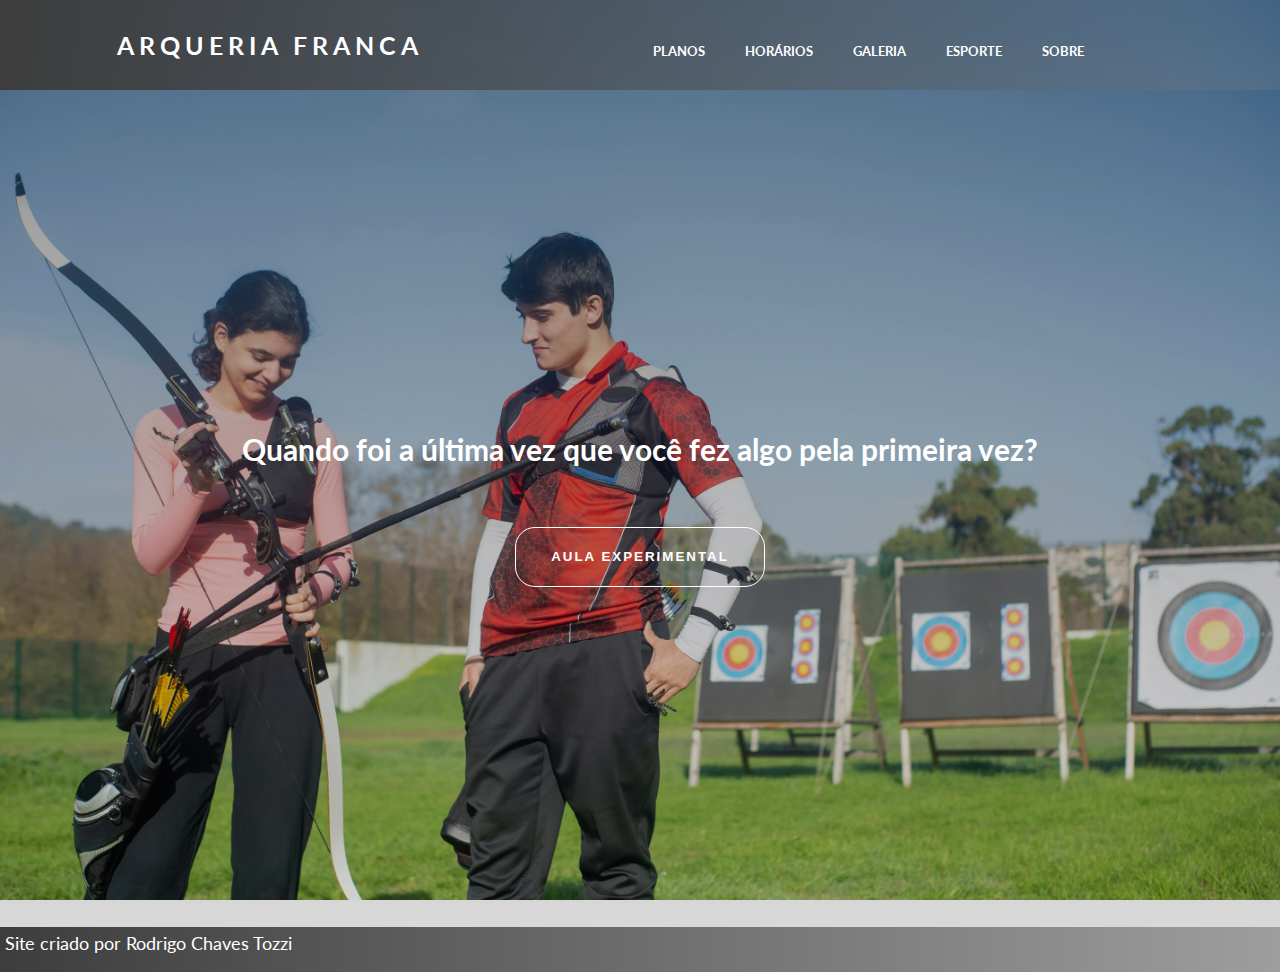
<file: index.html>
<!DOCTYPE html>
<html lang="pt-br">
<head>
    <meta charset="UTF-8">
    <meta name="viewport" content="width=device-width, initial-scale=1.0">
    <title>Arqueria Franca</title>
    <link rel="shortcut icon" href="imagens/logo/Logo Arqueria.jpg" type="image/x-icon">
    <link rel="stylesheet" href="estilos/style.css">
    <link rel="stylesheet" href="estilos/desktop.css">
</head>
<body>
    <header>
        <div class="menu-content">
            <h1 class="header-h1">Arqueria Franca</h1>
            <nav class="header-menu">
                <ul class="list-items">
                    <li><a href="paginas/planos.html">Planos</a></li>
                    <li><a href="paginas/horarios.html">Horários</a></li>
                    <li><a href="paginas/galeria.html">Galeria</a></li>
                    <li><a href="paginas/esporte.html">Esporte</a></li>
                    <li><a href="paginas/sobre.html">Sobre</a></li>
                </ul>
            </nav>
        </div>
    </header>

    <main>
        <div class="main-content">
            <h1 class="h1-main">Quando foi a última vez que você fez algo pela primeira vez?</h1>
            <div class="btn">
                <button class="btn-experimental" onclick="location.href='https://wa.link/oif83j';" target="_blank">Aula Experimental</button>
            </div>
        </div>
    </main>

    <footer>
        <p>Site criado por <a href="https://www.linkedin.com/in/rodrigo-tozzi/" target="_blank">Rodrigo Chaves Tozzi</a></p>
    </footer>
</body>
</html>
</file>
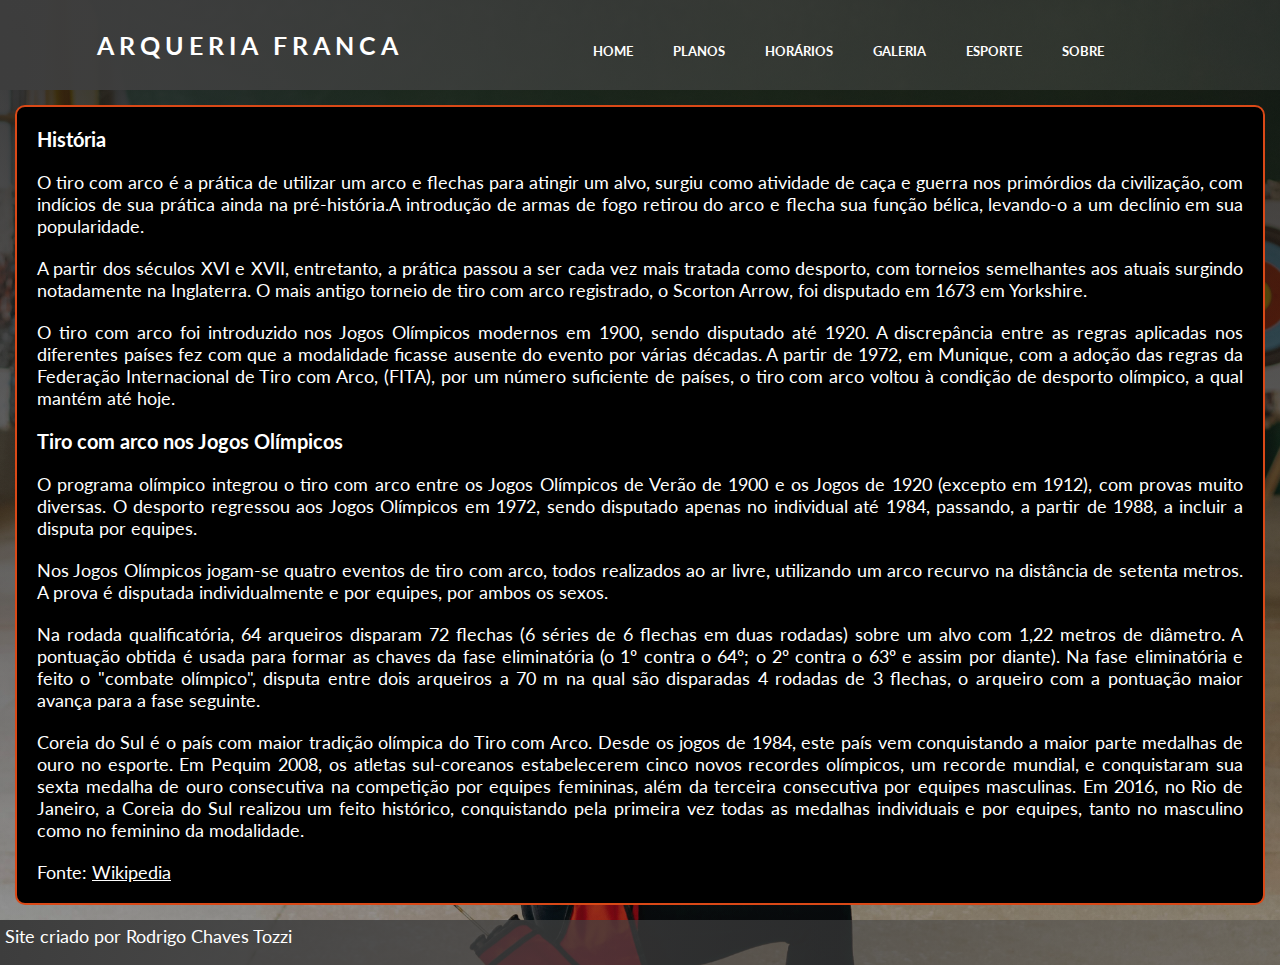
<file: paginas/esporte.html>
<!DOCTYPE html>
<html lang="pt-br">
<head>
    <meta charset="UTF-8">
    <meta name="viewport" content="width=device-width, initial-scale=1.0">
    <title>Esporte</title>
    <link rel="shortcut icon" href="../imagens/logo/Logo Arqueria.jpg" type="image/x-icon">
    <link rel="stylesheet" href="../estilos/esporte-style.css">
    <link rel="stylesheet" href="../estilos/esporte-desktop.css">
</head>
<body>
    <header>
        <div class="menu-content">
            <h1 class="header-h1">Arqueria Franca</h1>
            <nav class="header-menu">
                <ul class="list-items">
                    <li><a href="../index.html">Home</a></li>
                    <li><a href="../paginas/planos.html">Planos</a></li>
                    <li><a href="../paginas/horarios.html">Horários</a></li>
                    <li><a href="../paginas/galeria.html">Galeria</a></li>
                    <li><a href="../paginas/esporte.html">Esporte</a></li>
                    <li><a href="../paginas/sobre.html">Sobre</a></li>
                </ul>
            </nav>
        </div>
    </header>

    <main>
        <div class="main-texto">
            <h1 class="main-h1">História</h1>
            <p>O tiro com arco é a prática de utilizar um arco e flechas para atingir um alvo, surgiu como atividade de caça e guerra nos primórdios da civilização, com indícios de sua prática ainda na pré-história.A introdução de armas de fogo retirou do arco e flecha sua função bélica, levando-o a um declínio em sua popularidade.</p>
            <p>A partir dos séculos XVI e XVII, entretanto, a prática passou a ser cada vez mais tratada como desporto, com torneios semelhantes aos atuais surgindo notadamente na Inglaterra. O mais antigo torneio de tiro com arco registrado, o Scorton Arrow, foi disputado em 1673 em Yorkshire.</p>
            <p>O tiro com arco foi introduzido nos Jogos Olímpicos modernos em 1900, sendo disputado até 1920. A discrepância entre as regras aplicadas nos diferentes países fez com que a modalidade ficasse ausente do evento por várias décadas. A partir de 1972, em Munique, com a adoção das regras da Federação Internacional de Tiro com Arco, (FITA), por um número suficiente de países, o tiro com arco voltou à condição de desporto olímpico, a qual mantém até hoje.</p>
            <h1 class="main-h1">Tiro com arco nos Jogos Olímpicos</h1>
            <p>O programa olímpico integrou o tiro com arco entre os Jogos Olímpicos de Verão de 1900 e os Jogos de 1920 (excepto em 1912), com provas muito diversas. O desporto regressou aos Jogos Olímpicos em 1972, sendo disputado apenas no individual até 1984, passando, a partir de 1988, a incluir a disputa por equipes.</p>
            <p>Nos Jogos Olímpicos jogam-se quatro eventos de tiro com arco, todos realizados ao ar livre, utilizando um arco recurvo na distância de setenta metros. A prova é disputada individualmente e por equipes, por ambos os sexos.</p>
            
            <p>Na rodada qualificatória, 64 arqueiros disparam 72 flechas (6 séries de 6 flechas em duas rodadas) sobre um alvo com 1,22 metros de diâmetro. A pontuação obtida é usada para formar as chaves da fase eliminatória (o 1º contra o 64º; o 2º contra o 63º e assim por diante). Na fase eliminatória e feito o "combate olímpico", disputa entre dois arqueiros a 70 m na qual são disparadas 4 rodadas de 3 flechas, o arqueiro com a pontuação maior avança para a fase seguinte.</p>
            
            <p>Coreia do Sul é o país com maior tradição olímpica do Tiro com Arco. Desde os jogos de 1984, este país vem conquistando a maior parte medalhas de ouro no esporte. Em Pequim 2008, os atletas sul-coreanos estabelecerem cinco novos recordes olímpicos, um recorde mundial, e conquistaram sua sexta medalha de ouro consecutiva na competição por equipes femininas, além da terceira consecutiva por equipes masculinas. Em 2016, no Rio de Janeiro, a Coreia do Sul realizou um feito histórico, conquistando pela primeira vez todas as medalhas individuais e por equipes, tanto no masculino como no feminino da modalidade.</p>
            <p>Fonte: <a href="https://pt.wikipedia.org/wiki/Tiro_com_arco" target="_blank">Wikipedia</a></p>
        </div>
    </main>
    
    <footer>
        <p>Site criado por <a href="https://www.linkedin.com/in/rodrigo-tozzi/" target="_blank">Rodrigo Chaves Tozzi</a></p>
    </footer>
</body>
</html>
</file>
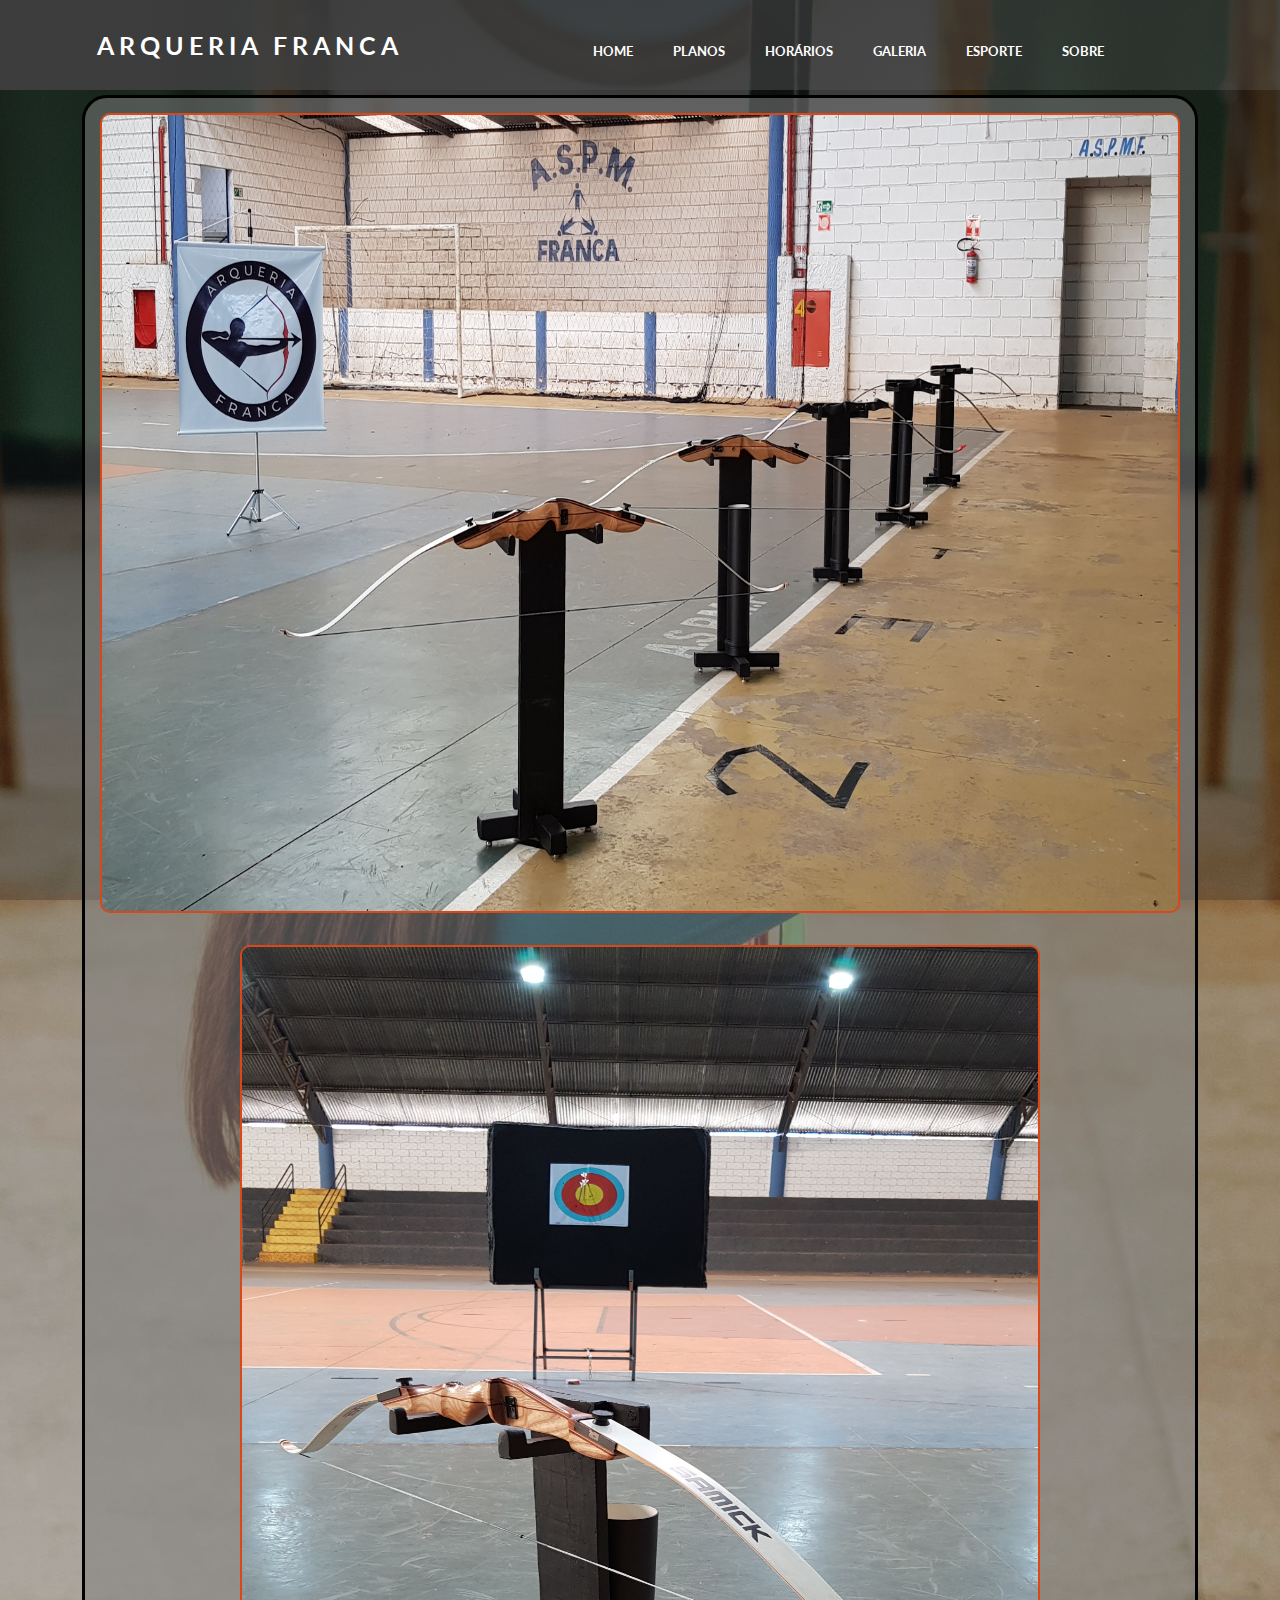
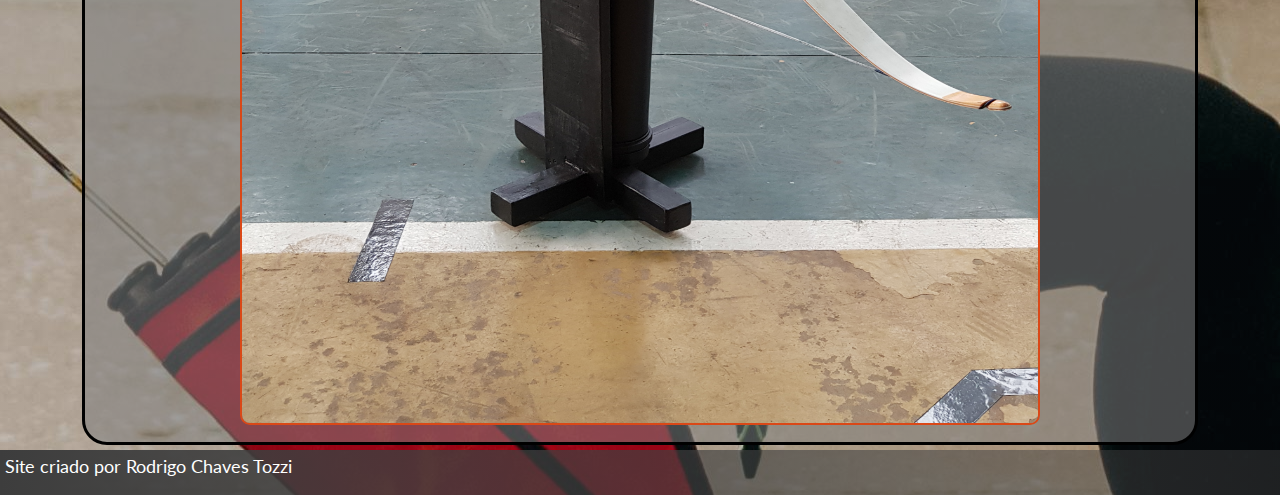
<file: paginas/galeria.html>
<!DOCTYPE html>
<html lang="pt-br">
<head>
    <meta charset="UTF-8">
    <meta name="viewport" content="width=device-width, initial-scale=1.0">
    <title>Galeria</title>
    <link rel="shortcut icon" href="../imagens/logo/Logo Arqueria.jpg" type="image/x-icon">
    <link rel="stylesheet" href="../estilos/galeria-style.css">
    <link rel="stylesheet" href="../estilos/galeria-desktop.css">
</head>
<body>
    <header>
        <div class="menu-content">
            <h1 class="header-h1">Arqueria Franca</h1>
            <nav class="header-menu">
                <ul class="list-items">
                    <li><a href="../index.html">Home</a></li>
                    <li><a href="../paginas/planos.html">Planos</a></li>
                    <li><a href="../paginas/horarios.html">Horários</a></li>
                    <li><a href="../paginas/galeria.html">Galeria</a></li>
                    <li><a href="../paginas/esporte.html">Esporte</a></li>
                    <li><a href="../paginas/sobre.html">Sobre</a></li>
                </ul>
            </nav>
        </div>
    </header>

    <main>
        <div class="main-content">
            <div>
                <img id="img-a" src="../imagens/galeria/20210408_144534.jpg" alt="foto do ambiente do stand de tiro com arco e flecha">
            </div>
            <div>
                <img id="img-b" src="../imagens/galeria/20210408_150642.jpg" alt="foto da linha de tiro">
            </div>
        </div>
    </main>
    
    <footer>
        <p>Site criado por <a href="https://www.linkedin.com/in/rodrigo-tozzi/" target="_blank">Rodrigo Chaves Tozzi</a></p>
    </footer>
</body>
</html>
</file>
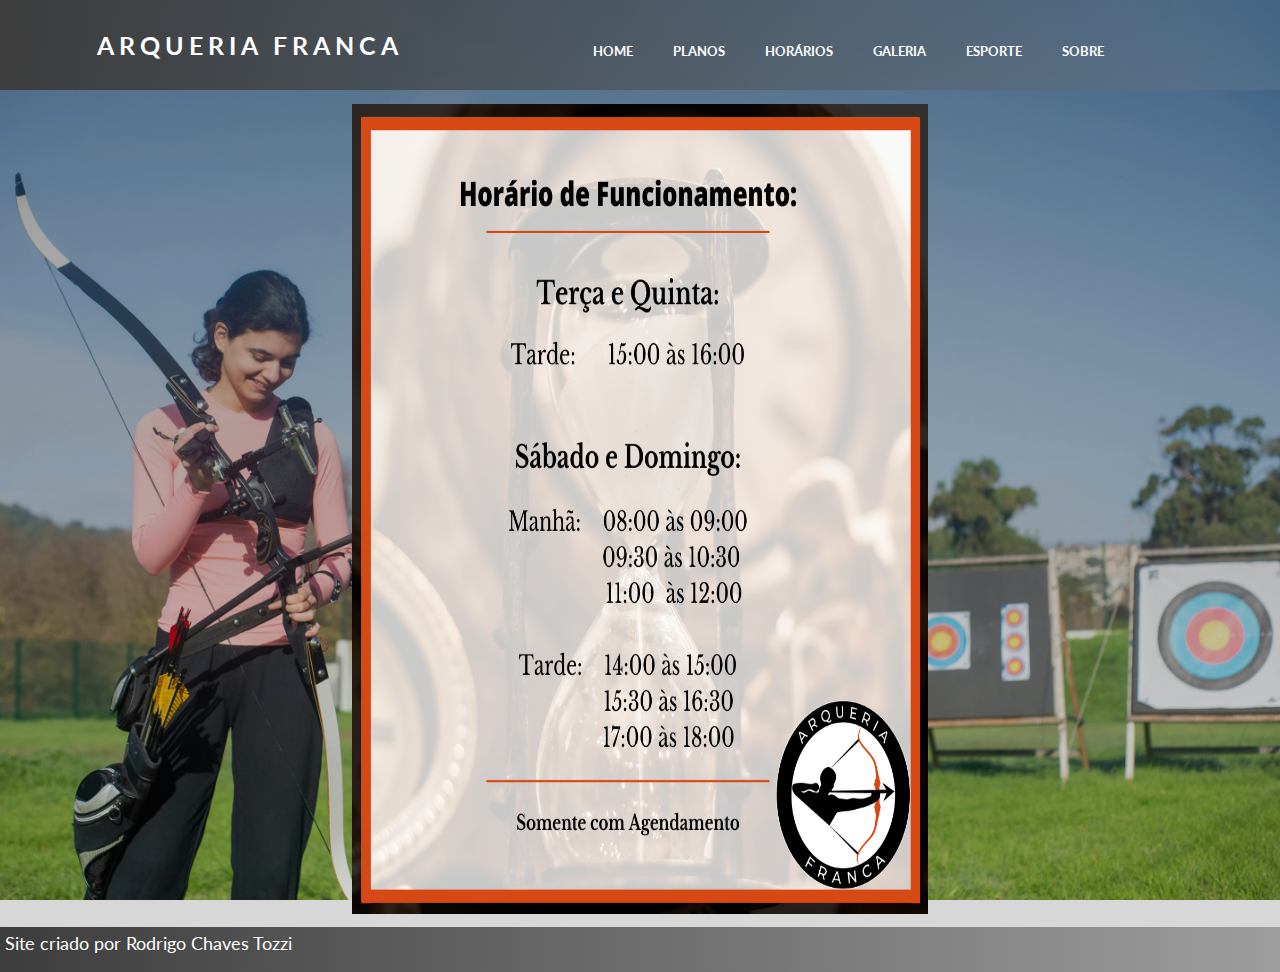
<file: paginas/horarios.html>
<!DOCTYPE html>
<html lang="pt-br">
<head>
    <meta charset="UTF-8">
    <meta name="viewport" content="width=device-width, initial-scale=1.0">
    <title>Horários</title>
    <link rel="shortcut icon" href="../imagens/logo/Logo Arqueria.jpg" type="image/x-icon">
    <link rel="stylesheet" href="../estilos/horarios-style.css">
    <link rel="stylesheet" href="../estilos/horarios-desktop.css">
</head>
<body>
    <header>
        <div class="menu-content">
            <h1 class="header-h1">Arqueria Franca</h1>
            <nav class="header-menu">
                <ul class="list-items">
                    <li><a href="../index.html">Home</a></li>
                    <li><a href="../paginas/planos.html">Planos</a></li>
                    <li><a href="../paginas/horarios.html">Horários</a></li>
                    <li><a href="../paginas/galeria.html">Galeria</a></li>
                    <li><a href="../paginas/esporte.html">Esporte</a></li>
                    <li><a href="../paginas/sobre.html">Sobre</a></li>
                </ul>
            </nav>
        </div>
    </header>

    <main>
        <div class="main-content">
            <img src="../imagens/horario semana-fds feed.png" alt="horários de funcionamento">
        </div>
    </main>
    
    <footer>
        <p>Site criado por <a href="https://www.linkedin.com/in/rodrigo-tozzi/" target="_blank">Rodrigo Chaves Tozzi</a></p>
    </footer>
</body>
</html>
</file>
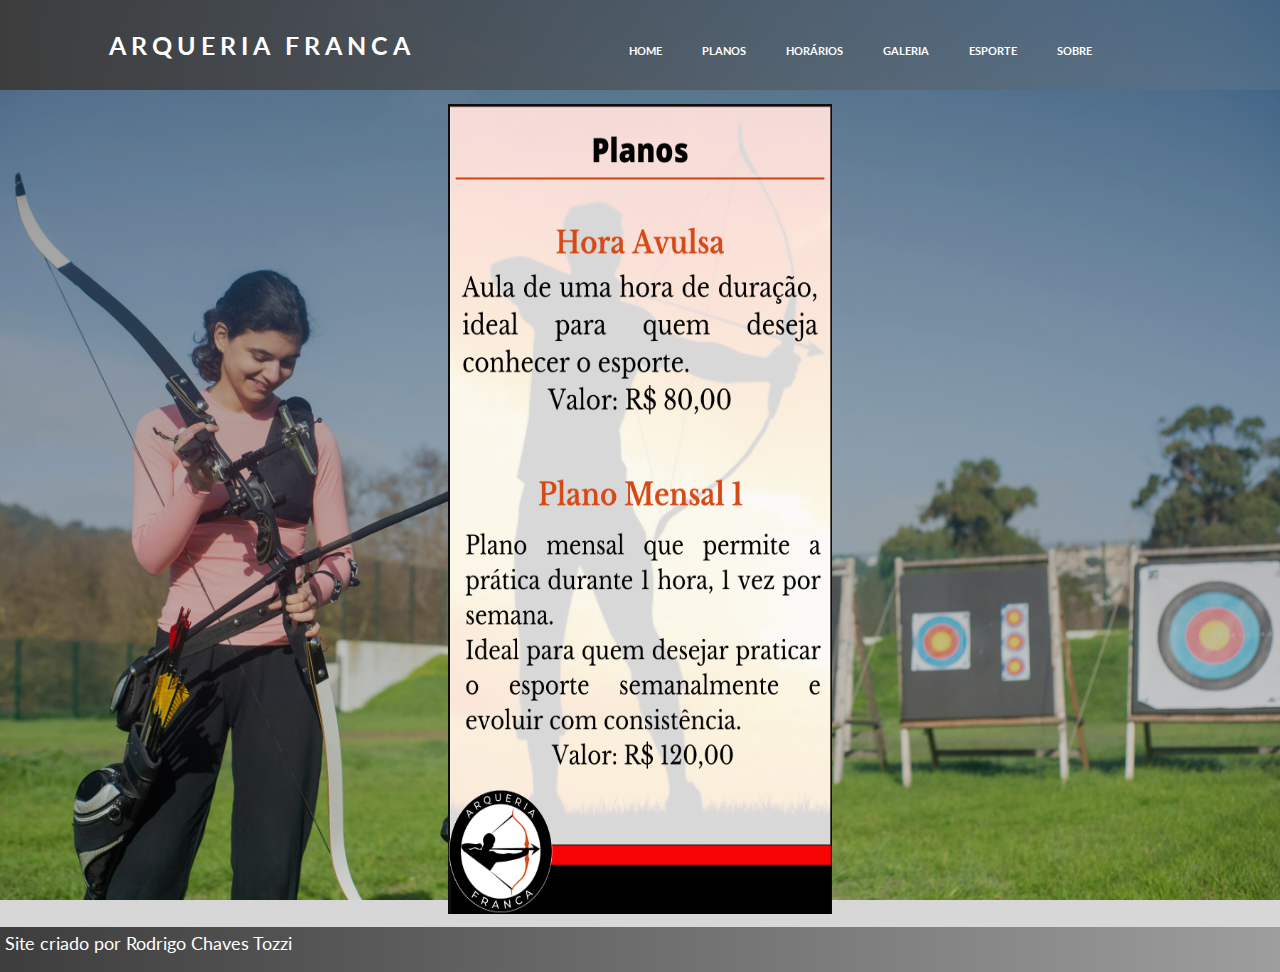
<file: paginas/planos.html>
<!DOCTYPE html>
<html lang="pt-br">
<head>
    <meta charset="UTF-8">
    <meta name="viewport" content="width=device-width, initial-scale=1.0">
    <title>Planos</title>
    <link rel="shortcut icon" href="../imagens/logo/Logo Arqueria.jpg" type="image/x-icon">
    <link rel="stylesheet" href="../estilos/planos-style.css">
    <link rel="stylesheet" href="../estilos/planos-desktop.css">
</head>
<body>
    <header>
        <div class="menu-content">
            <h1 class="header-h1">Arqueria Franca</h1>
            <nav class="header-menu">
                <ul class="list-items">
                    <li><a href="../index.html">Home</a></li>
                    <li><a href="../paginas/planos.html">Planos</a></li>
                    <li><a href="../paginas/horarios.html">Horários</a></li>
                    <li><a href="../paginas/galeria.html">Galeria</a></li>
                    <li><a href="../paginas/esporte.html">Esporte</a></li>
                    <li><a href="../paginas/sobre.html">Sobre</a></li>
                </ul>
            </nav>
        </div>
    </header>

    <main>
        <div class="main-content">
            <img src="../imagens/planos com valores.png" alt="planos e valores">
        </div>
    </main>
    
    <footer>
        <p>Site criado por <a href="https://www.linkedin.com/in/rodrigo-tozzi/" target="_blank">Rodrigo Chaves Tozzi</a></p>
    </footer>
</body>
</html>
</file>
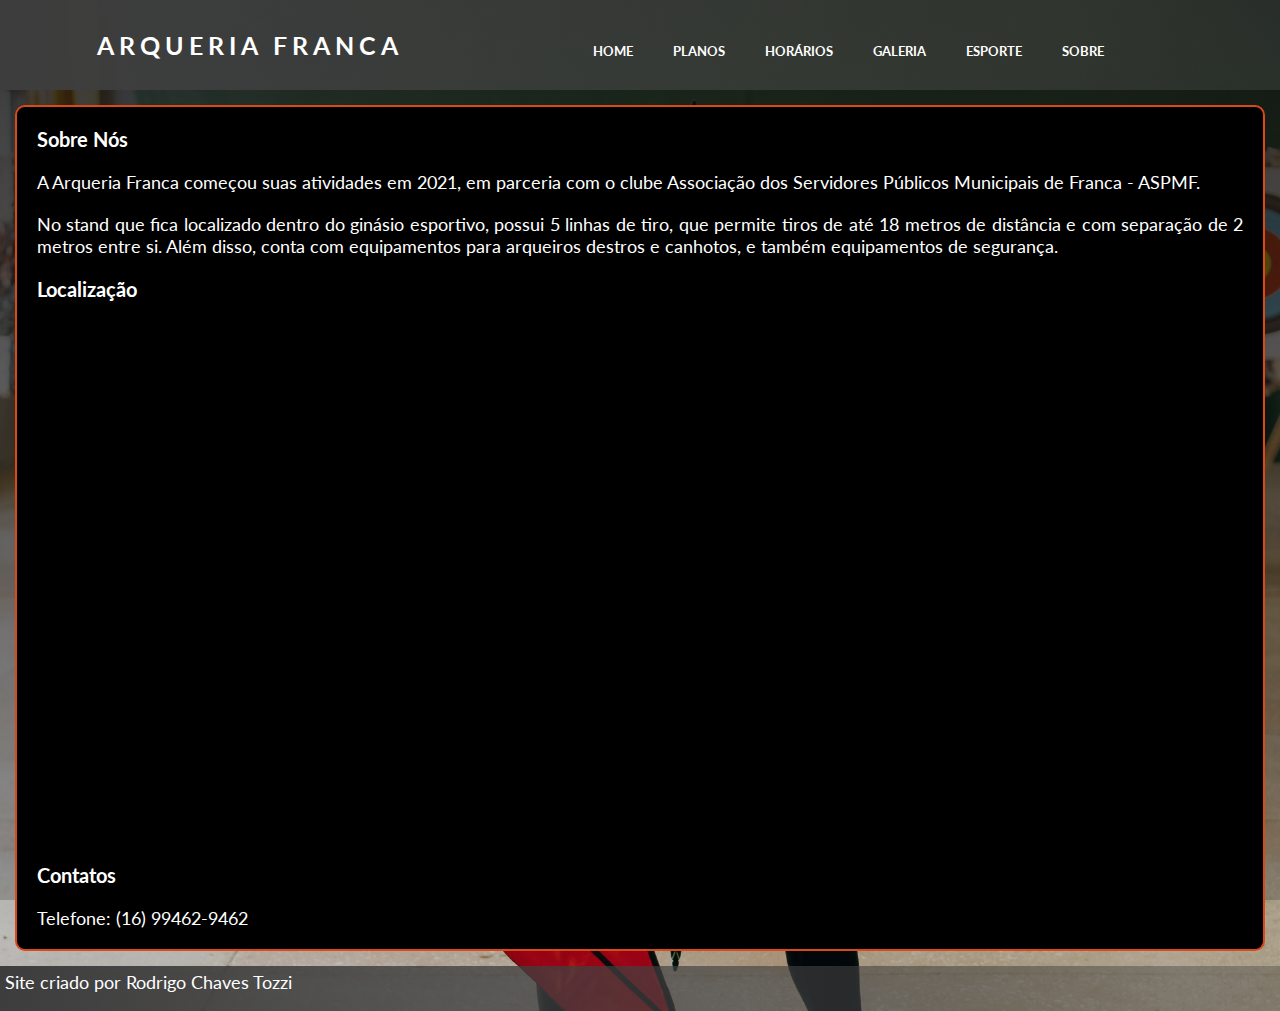
<file: paginas/sobre.html>
<!DOCTYPE html>
<html lang="pt-br">
<head>
    <meta charset="UTF-8">
    <meta name="viewport" content="width=device-width, initial-scale=1.0">
    <title>Sobre</title>
    <link rel="shortcut icon" href="../imagens/logo/Logo Arqueria.jpg" type="image/x-icon">
    <link rel="stylesheet" href="../estilos/sobre-style.css">
    <link rel="stylesheet" href="../estilos/sobre-desktop.css">
</head>
<body>
    <header>
        <div class="menu-content">
            <h1 class="header-h1">Arqueria Franca</h1>
            <nav class="header-menu">
                <ul class="list-items">
                    <li><a href="../index.html">Home</a></li>
                    <li><a href="../paginas/planos.html">Planos</a></li>
                    <li><a href="../paginas/horarios.html">Horários</a></li>
                    <li><a href="../paginas/galeria.html">Galeria</a></li>
                    <li><a href="../paginas/esporte.html">Esporte</a></li>
                    <li><a href="../paginas/sobre.html">Sobre</a></li>
                </ul>
            </nav>
        </div>
    </header>

    <main>
        <div class="main-texto">
            <h1 class="main-h1">Sobre Nós</h1>
            <p>A Arqueria Franca começou suas atividades em 2021, em parceria com o clube Associação dos Servidores Públicos Municipais de Franca - ASPMF.</p>
            <p>No stand que fica localizado dentro do ginásio esportivo, possui 5 linhas de tiro, que permite tiros de até 18 metros de distância e com separação de 2 metros entre si. Além disso, conta com equipamentos para arqueiros destros e canhotos, e também equipamentos de segurança.</p>

            <h1 class="main-h1">Localização</h1>
            <iframe src="https://www.google.com/maps/embed?pb=!1m18!1m12!1m3!1d3735.792902385542!2d-47.38854782548923!3d-20.555652758094407!2m3!1f0!2f0!3f0!3m2!1i1024!2i768!4f13.1!3m3!1m2!1s0x94b0a915c23b1f41%3A0xcf1b83c105548c43!2sArqueria%20Franca!5e0!3m2!1spt-BR!2sbr!4v1712917571869!5m2!1spt-BR!2sbr" style="border:0;" allowfullscreen="" loading="lazy" referrerpolicy="no-referrer"></iframe>

            <h1 class="main-h1">Contatos</h1>
            <p>Telefone: (16) 99462-9462</p>
        </div>
    </main>
    
    <footer>
        <p>Site criado por <a href="https://www.linkedin.com/in/rodrigo-tozzi/" target="_blank">Rodrigo Chaves Tozzi</a></p>
    </footer>
</body>
</html>
</file>
<file: estilos/style.css>
@charset "UTF-8";

@import url('https://fonts.googleapis.com/css2?family=Lato:wght@400;700&display=swap');

* {
    margin: 0;
    padding: 0;
    box-sizing: border-box;
}

html {
    color: #ffffff;
    font-family: 'Lato', sans-serif;
}

body {
    background: linear-gradient(rgba(17, 17, 17, 0.709), rgba(20, 20, 20, 0.233)), url(../imagens/pexels-mikhail-nilov-6620743.jpg);
    background-position: center center;
    background-size: cover;
    background-position-y: 0px;
    background-repeat: no-repeat;
}

header {
    width: 100vw;
    height: 13vh;
    background: rgba(1,1,0,255);
}

.menu-content {
    text-transform: uppercase;
    height: 100vh;
    width: 95vw;
    display: block;
    text-align: center;
    justify-content: center;
    align-items: center;
    font-size: 1em;
    padding: 0.5em;
}

.header-h1 {
    font-size: 1.4em;
    letter-spacing: 0.2em;
    cursor: pointer;
    margin-top: 0.1em;
    margin-bottom: 0.1em;
}

.header-h2 {
    font-size: 0.9em;
    letter-spacing: 0.3em;
    cursor: pointer;
    display: none;
}

.menu-content .list-items {
    display: flex;
    justify-content: center;
    list-style: none;
    gap: 0.1em;
    padding-top: 1em;
    font-size: 0.7em;
}

.menu-content .list-items a{
    text-decoration: none;
    color: rgba(218, 73, 23, 255);
    padding: 1em;
    font-weight: bolder;
}

main {
    height: 82vh;
    display: flex;
    justify-content: center;
    align-items: center;
}

.main-content {
    display: flex;
    flex-direction: column;
    justify-content: center;
    align-items: center;
}

.h1-main {
    width: 80vw;
    font-size: 2em;
    margin-bottom: 1.5em;
    text-align: justify;
    color: #ffffff;
}

.btn {
    display: flex;
    flex-direction: column;
    justify-content: center;
}

.btn button {
    width: 200px;
    height: 50px;
    cursor: pointer;
    border: 1px solid #ffffff9d;
    color: #ffffff;
    text-transform: uppercase;
    background-color: transparent;
    font-weight: bold;
    letter-spacing: 0.15em;
    border-radius: 20px;
    position: relative;
    transition: 1.5s;
}

footer {
    height: 5vh;
    display: flex;
    background-color: rgba(1,1,0,255);
    align-items: left;
    padding: 0.3em;
}

footer a {
    color: #ffffff;
    text-decoration: none;
}

footer a:hover {
    text-decoration: underline;
}
</file>
<file: estilos/desktop.css>
@charset "UTF-8";

@media screen and (min-width: 769px) {

    @import url('https://fonts.googleapis.com/css2?family=Lato:wght@400;700&display=swap');

    * {
        margin: 0;
        padding: 0;
        box-sizing: border-box;
    }

    html {
        width: 100vw;
        height: 100vh;
        font-size: 62.5%;
        color: #ffffff;
        font-family: 'Lato', sans-serif;
    }

    body {
        background: url(../imagens/pexels-kampus-production-6540704.jpg);
        background-position: center;
        background-size: cover;
        background-repeat: no-repeat;
    }

    header {
        width: 100%;
        height: 10vh;
        background: linear-gradient(90deg, rgb(61,61,61), rgba(61, 61, 61, 0.5));
    }

    .menu-content {
        text-transform: uppercase;
        height: 100%;
        display: flex;
        justify-content: space-around;
        align-items: center;
        font-size: 1.8rem;
    }

    .logo {
        font-size: 1.8rem;
        letter-spacing: 0.4rem;
        cursor: pointer;
    }

    .menu-content .list-items {
        display: flex;
        list-style: none;
        gap: 10px;
    }

    .menu-content .list-items a{
        text-decoration: none;
        color: #ffffff;
        padding: 1.5rem;
        transform: 2ms ease-in;
        position: relative;
    }

    .menu-content .list-items a:before{
        content: '';
        position: absolute;
        bottom: 0;
        left: 0;
        width: 0;
        height: 0.3em;
        background-color: rgba(218, 73, 23, 255);
        transition: all 1.5s ease;
    }

    .menu-content .list-items a:hover:before{
        width: 100%;
        padding: 0;
        margin: 0;
    }

    main {
        height: 93vh;
        display: flex;
        justify-content: center;
        align-items: center;
        background: linear-gradient(rgba(17, 17, 17, 0.402), rgba(20, 20, 20, 0.163));
    }

    .main-content {
        display: flex;
        flex-direction: column;
        justify-content: center;
        align-items: center;
    }
    
    .h1-main {
        display: flex;
        width: 80vw;
        font-size: 3em;
        margin-bottom: 2em;
        text-align: justify;
        color: #ffffff;
        justify-content: center;
    }

    .btn {
        display: flex;
        flex-direction: row;
        justify-content: center;
        gap: 20px;
    }

    .btn button {
        width: 250px;
        height: 60px;
        cursor: pointer;
        border: 1px solid #ffffff;
        color: #ffffff;
        text-transform: uppercase;
        background-color: transparent;
        font-weight: bold;
        letter-spacing: 0.2rem;
        border-radius: 20px;
        position: relative;
        transition: 1.5s;
    }

    .btn button:hover{
        color: rgba(218, 73, 23, 255);
        border: none;
    }

    .btn button:before {
        content: '';
        border-radius: 20px;
        bottom: 0px;
        left: 0px;
        position: absolute;
        width: 0%;
        height: 60px;
        background-color: rgb(61, 61, 61);
        z-index: -1;
        transition: 1s;
    }

    .btn button:hover:before {
        width: 100%;
    }

    footer {
        height: 5vh;
        display: flex;
        background: linear-gradient(90deg, rgb(61,61,61), rgba(61, 61, 61, 0.5));
        align-items: left;
        padding: 0.3em;
        font-size: 1.8em;
    }
    
    footer a {
        color: #ffffff;
        text-decoration: none;
    }
    
    footer a:hover {
        text-decoration: underline;
    }
    
}
</file>
<file: estilos/esporte-style.css>
@charset "UTF-8";

@import url('https://fonts.googleapis.com/css2?family=Lato:wght@400;700&display=swap');

* {
    margin: 0;
    padding: 0;
    box-sizing: border-box;
}

html {
    color: #ffffff;
    font-family: 'Lato', sans-serif;
}

body {
    background: linear-gradient(rgba(17, 17, 17, 0.709), rgba(20, 20, 20, 0.233)), url(../imagens/pexels-mikhail-nilov-6620743.jpg);
    background-position: center center;
    background-size: cover;
    background-position-y: 0px;
    background-repeat: no-repeat;
}

header {
    width: 100vw;
    height: 10vh;
    background: rgba(1,1,0,255);
}

.menu-content {
    text-transform: uppercase;
    height: 100vh;
    width: 95vw;
    display: block;
    text-align: center;
    justify-content: center;
    align-items: center;
    font-size: 0.9em;
    padding: 0.5em;
}

.header-h1 {
    font-size: 1.2em;
    letter-spacing: 0.2em;
    cursor: pointer;
    margin-top: 0.1em;
    margin-bottom: 0.1em;
}

.menu-content .list-items {
    display: flex;
    justify-content: center;
    list-style: none;
    padding-top: 1em;
    font-size: 0.6em;
}

.menu-content .list-items a{
    text-decoration: none;
    color: rgba(218, 73, 23, 255);
    padding: 1em;
    font-weight: bolder;
}

main {
    display: inline;
    justify-content: center;
    align-items: center;
}

.main-texto {
    margin: 15px;
    background-color: black;
    border: 2px solid rgba(218, 73, 23, 255);
    border-radius: 10px;
    text-decoration: none;
}

.main-h1 {
    margin: 20px;
    font-weight: bolder;
}

main p {
    margin: 20px;
    text-align: justify;
}

main a {
    color: #ffffff;
}

footer {
    height: 5vh;
    display: flex;
    background-color: rgba(1,1,0,255);
    align-items: left;
    padding: 0.3em;
}

footer a {
    color: #ffffff;
    text-decoration: none;
}

footer a:hover {
    text-decoration: underline;
}
</file>
<file: estilos/esporte-desktop.css>
@charset "UTF-8";

@media screen and (min-width: 769px) {

    @import url('https://fonts.googleapis.com/css2?family=Lato:wght@400;700&display=swap');

    /*Configurações Gerais da Página*/

    * {
        margin: 0;
        padding: 0;
        box-sizing: border-box;
    }

    html {
        background: url(../imagens/pexels-kampus-production-6540704.jpg);
        width: 100vw;
        height: 100vh;
        font-size: 62.5%;
        color: #ffffff;
        font-family: 'Lato', sans-serif;
    }

    body {
        background-position: center;
        background-size: cover;
        background-repeat: no-repeat;
    }

    /*Cabeçalho*/

    header {
        width: 100%;
        height: 10vh;
        background: linear-gradient(90deg, rgb(61,61,61), rgba(61, 61, 61, 0.5));
    }

    .menu-content {
        text-transform: uppercase;
        height: 100%;
        display: flex;
        justify-content: space-around;
        align-items: center;
        font-size: 1.8rem;
    }

    .header-h1 {
        font-size: 1.4em;
        letter-spacing: 0.2em;
        cursor: pointer;
        margin-top: 0.1em;
        margin-bottom: 0.1em;
    }

    .menu-content .list-items {
        display: flex;
        list-style: none;
        gap: 10px;
        font-size: 0.7em;
    }

    .menu-content .list-items a{
        text-decoration: none;
        color: #ffffff;
        padding: 1.5rem;
        transform: 2ms ease-in;
        position: relative;
    }

    .menu-content .list-items a:before{
        content: '';
        position: absolute;
        bottom: 0;
        left: 0;
        width: 0;
        height: 0.3em;
        background-color: rgba(218, 73, 23, 255);
        transition: all 1.5s ease;
    }

    .menu-content .list-items a:hover:before{
        width: 100%;
        padding: 0;
        margin: 0;
    }

    /*Conteúdo Central*/

    main {
        display: flex;
        justify-content: center;
        align-items: center;
        background: linear-gradient(rgba(17, 17, 17, 0.402), rgba(20, 20, 20, 0.163));
    }

    .main-content {
        display: flex;
        flex-direction: column;
        justify-content: center;
        align-items: center;
    }

    .main-h1 {
        margin: 20px;
        font-weight: bolder;
    }
    
    main p {
        font-size: 1.8em;
        margin: 20px;
        text-align: justify;
    }
    
    main a {
        color: #ffffff;
    }
    
    iframe {
        margin: 20px;
        border-radius: 10px;
        height: 480px;
        width: 800px;
    }
    
    /*Rodapé*/

    footer {
        height: 5vh;
        display: flex;
        background: linear-gradient(90deg, rgb(61,61,61), rgba(61, 61, 61, 0.5));
        align-items: left;
        padding: 0.3em;
        font-size: 1.8em;
    }
    
    footer a {
        color: #ffffff;
        text-decoration: none;
    }
    
    footer a:hover {
        text-decoration: underline;
    }
    
}
</file>
<file: estilos/galeria-style.css>
@charset "UTF-8";

@import url('https://fonts.googleapis.com/css2?family=Lato:wght@400;700&display=swap');

* {
    margin: 0;
    padding: 0;
    box-sizing: border-box;
}

html {
    color: #ffffff;
    font-family: 'Lato', sans-serif;
}

body {
    background: linear-gradient(rgba(17, 17, 17, 0.709), rgba(20, 20, 20, 0.233)), url(../imagens/pexels-mikhail-nilov-6620743.jpg);
    background-position: center center;
    background-size: cover;
    background-position-y: 0px;
    background-repeat: no-repeat;
}

header {
    width: 100vw;
    height: 10vh;
    background: rgba(1,1,0,255);
}

.menu-content {
    text-transform: uppercase;
    height: 100vh;
    width: 95vw;
    display: block;
    text-align: center;
    justify-content: center;
    align-items: center;
    font-size: 0.9em;
    padding: 0.5em;
}

.header-h1 {
    font-size: 1.2em;
    letter-spacing: 0.2em;
    cursor: pointer;
    margin-top: 0.1em;
    margin-bottom: 0.1em;
}

.menu-content .list-items {
    display: flex;
    justify-content: center;
    list-style: none;
    padding-top: 1em;
    font-size: 0.6em;
}

.menu-content .list-items a{
    text-decoration: none;
    color: rgba(218, 73, 23, 255);
    padding: 1em;
    font-weight: bolder;
}

main {
    display: flex;
    justify-content: center;
    align-items: center;
}

.main-content {
    display: flex;
    flex-direction: column;
    justify-content: center;
    align-items: center;

    margin: 5px;
    border: 3px solid rgb(0, 0, 0);
    border-radius: 25px;
    background-color: rgba(128, 128, 128, 0.533);
}

#img-a {
    height: 200px;
    width: 280px;
    margin: 15px;
    border: 2px solid rgba(218, 72,23, 255);
    border-radius: 1em;
}

#img-b {
    height: 280px;
    width: 200px;
    margin: 15px;
    border: 2px solid rgba(218, 72,23, 255);
    border-radius: 1em;    
}

footer {
    height: 5vh;
    display: flex;
    background-color: rgba(1,1,0,255);
    align-items: left;
    padding: 0.3em;
}

footer a {
    color: #ffffff;
    text-decoration: none;
}

footer a:hover {
    text-decoration: underline;
}
</file>
<file: estilos/galeria-desktop.css>
@charset "UTF-8";

@media screen and (min-width: 769px) {

    @import url('https://fonts.googleapis.com/css2?family=Lato:wght@400;700&display=swap');

    /*Configurações Gerais da Página*/

    * {
        margin: 0;
        padding: 0;
        box-sizing: border-box;
    }

    html {
        width: 100vw;
        height: 100vh;
        font-size: 62.5%;
        color: #ffffff;
        font-family: 'Lato', sans-serif;
    }

    body {
        background-position: center;
        background-size: auto;
        background-repeat: no-repeat;
    }

    /*Cabeçalho*/

    header {
        width: 100%;
        height: 10vh;
        background: linear-gradient(90deg, rgb(61,61,61), rgba(61, 61, 61, 0.5));
    }

    .menu-content {
        text-transform: uppercase;
        height: 100%;
        display: flex;
        justify-content: space-around;
        align-items: center;
        font-size: 1.8rem;
    }

    .header-h1 {
        font-size: 1.4em;
        letter-spacing: 0.2em;
        cursor: pointer;
        margin-top: 0.1em;
        margin-bottom: 0.1em;
    }

    .menu-content .list-items {
        display: flex;
        list-style: none;
        gap: 10px;
        font-size: 0.7em;
    }

    .menu-content .list-items a{
        text-decoration: none;
        color: #ffffff;
        padding: 1.5rem;
        transform: 2ms ease-in;
        position: relative;
    }

    .menu-content .list-items a:before{
        content: '';
        position: absolute;
        bottom: 0;
        left: 0;
        width: 0;
        height: 0.3em;
        background-color: rgba(218, 73, 23, 255);
        transition: all 1.5s ease;
    }

    .menu-content .list-items a:hover:before{
        width: 100%;
        padding: 0;
        margin: 0;
    }

    /*Conteúdo Central*/

    main {
        display: flex;
        justify-content: center;
        align-items: center;
        background: linear-gradient(rgba(17, 17, 17, 0.402), rgba(20, 20, 20, 0.163));
    }

    .main-content {
        display: flex;
        flex-direction: column;
        justify-content: center;
        align-items: center;
    }

    #img-a {
        height: 800px;
        width: 1080px;
        margin: 15px;
        border: 2px solid rgba(218, 72,23, 255);
        border-radius: 1em;
    }
    
    #img-b {
        height: 1080px;
        width: 800px;
        margin: 15px;
        border: 2px solid rgba(218, 72,23, 255);
        border-radius: 1em;    
    }
    
    /*Rodapé*/

    footer {
        height: 5vh;
        display: flex;
        background: linear-gradient(90deg, rgb(61,61,61), rgba(61, 61, 61, 0.5));
        align-items: left;
        padding: 0.3em;
        font-size: 1.8em;
    }
    
    footer a {
        color: #ffffff;
        text-decoration: none;
    }
    
    footer a:hover {
        text-decoration: underline;
    }
    
}
</file>
<file: estilos/horarios-style.css>
@charset "UTF-8";

@import url('https://fonts.googleapis.com/css2?family=Lato:wght@400;700&display=swap');

* {
    margin: 0;
    padding: 0;
    box-sizing: border-box;
}

html {
    color: #ffffff;
    font-family: 'Lato', sans-serif;
}

body {
    background: linear-gradient(rgba(17, 17, 17, 0.709), rgba(20, 20, 20, 0.233)), url(../imagens/pexels-mikhail-nilov-6620743.jpg);
    background-position: center center;
    background-size: cover;
    background-position-y: 0px;
    background-repeat: no-repeat;
}

header {
    width: 100vw;
    height: 10vh;
    background: rgba(1,1,0,255);
}

.menu-content {
    text-transform: uppercase;
    height: 100vh;
    width: 95vw;
    display: block;
    text-align: center;
    justify-content: center;
    align-items: center;
    font-size: 0.9em;
    padding: 0.5em;
}

.header-h1 {
    font-size: 1.2em;
    letter-spacing: 0.2em;
    cursor: pointer;
    margin-top: 0.1em;
    margin-bottom: 0.1em;
}

.menu-content .list-items {
    display: flex;
    justify-content: center;
    list-style: none;
    padding-top: 1em;
    font-size: 0.6em;
}

.menu-content .list-items a{
    text-decoration: none;
    color: rgba(218, 73, 23, 255);
    padding: 1em;
    font-weight: bolder;
}

main {
    height: 82vh;
    display: flex;
    justify-content: center;
    align-items: center;
}

.main-content {
    display: flex;
    flex-direction: column;
    justify-content: center;
    align-items: center;
}

.main-content img {
    height: 60vh;
    width: 90vw;
}

footer {
    height: 5vh;
    display: flex;
    background-color: rgba(1,1,0,255);
    align-items: left;
    padding: 0.3em;
}

footer a {
    color: #ffffff;
    text-decoration: none;
}

footer a:hover {
    text-decoration: underline;
}
</file>
<file: estilos/horarios-desktop.css>
@charset "UTF-8";

@media screen and (min-width: 769px) {

    @import url('https://fonts.googleapis.com/css2?family=Lato:wght@400;700&display=swap');

    /*Configurações Gerais da Página*/

    * {
        margin: 0;
        padding: 0;
        box-sizing: border-box;
    }

    html {
        width: 100vw;
        height: 100vh;
        font-size: 62.5%;
        color: #ffffff;
        font-family: 'Lato', sans-serif;
    }

    body {
        background: url(../imagens/pexels-kampus-production-6540704.jpg);
        background-position: center;
        background-size: cover;
        background-repeat: no-repeat;
    }

    /*Cabeçalho*/

    header {
        width: 100%;
        height: 10vh;
        background: linear-gradient(90deg, rgb(61,61,61), rgba(61, 61, 61, 0.5));
    }

    .menu-content {
        text-transform: uppercase;
        height: 100%;
        display: flex;
        justify-content: space-around;
        align-items: center;
        font-size: 1.8rem;
    }

    .header-h1 {
        font-size: 1.4em;
        letter-spacing: 0.2em;
        cursor: pointer;
        margin-top: 0.1em;
        margin-bottom: 0.1em;
    }

    .menu-content .list-items {
        display: flex;
        list-style: none;
        gap: 10px;
        font-size: 0.7em;
    }

    .menu-content .list-items a{
        text-decoration: none;
        color: #ffffff;
        padding: 1.5rem;
        transform: 2ms ease-in;
        position: relative;
    }

    .menu-content .list-items a:before{
        content: '';
        position: absolute;
        bottom: 0;
        left: 0;
        width: 0;
        height: 0.3em;
        background-color: rgba(218, 73, 23, 255);
        transition: all 1.5s ease;
    }

    .menu-content .list-items a:hover:before{
        width: 100%;
        padding: 0;
        margin: 0;
    }

    /*Conteúdo Central*/

    main {
        height: 93vh;
        display: flex;
        justify-content: center;
        align-items: center;
        background: linear-gradient(rgba(17, 17, 17, 0.402), rgba(20, 20, 20, 0.163));
    }

    .main-content {
        display: flex;
        flex-direction: column;
        justify-content: center;
        align-items: center;
    }
    
    .main-content img {
        height: 90vh;
        width: 45vw;
    }
    
    /*Rodapé*/

    footer {
        height: 5vh;
        display: flex;
        background: linear-gradient(90deg, rgb(61,61,61), rgba(61, 61, 61, 0.5));
        align-items: left;
        padding: 0.3em;
        font-size: 1.8em;
    }
    
    footer a {
        color: #ffffff;
        text-decoration: none;
    }
    
    footer a:hover {
        text-decoration: underline;
    }
    
}
</file>
<file: estilos/planos-style.css>
@charset "UTF-8";

@import url('https://fonts.googleapis.com/css2?family=Lato:wght@400;700&display=swap');

* {
    margin: 0;
    padding: 0;
    box-sizing: border-box;
}

html {
    color: #ffffff;
    font-family: 'Lato', sans-serif;
}

body {
    background: linear-gradient(rgba(17, 17, 17, 0.709), rgba(20, 20, 20, 0.233)), url(../imagens/pexels-mikhail-nilov-6620743.jpg);
    background-position: center center;
    background-size: cover;
    background-position-y: 0px;
    background-repeat: no-repeat;
}

header {
    width: 100vw;
    height: 10vh;
    background: rgba(1,1,0,255);
}

.menu-content {
    text-transform: uppercase;
    height: 100vh;
    width: 95vw;
    display: block;
    text-align: center;
    justify-content: center;
    align-items: center;
    font-size: 0.9em;
    padding: 0.5em;
}

.header-h1 {
    font-size: 1.2em;
    letter-spacing: 0.2em;
    cursor: pointer;
    margin-top: 0.1em;
    margin-bottom: 0.1em;
}

.menu-content .list-items {
    display: flex;
    justify-content: center;
    list-style: none;
    padding-top: 1em;
    font-size: 0.6em;
}

.menu-content .list-items a{
    text-decoration: none;
    color: rgba(218, 73, 23, 255);
    padding: 1em;
    font-weight: bolder;
}

main {
    height: 82vh;
    display: flex;
    justify-content: center;
    align-items: center;
}

.main-content {
    display: flex;
    flex-direction: column;
    justify-content: center;
    align-items: center;
}

.main-content img {
    height: 80vh;
    width: 75vw;
}

footer {
    height: 5vh;
    display: flex;
    background-color: rgba(1,1,0,255);
    align-items: left;
    padding: 0.3em;
}

footer a {
    color: #ffffff;
    text-decoration: none;
}

footer a:hover {
    text-decoration: underline;
}
</file>
<file: estilos/planos-desktop.css>
@charset "UTF-8";

@media screen and (min-width: 769px) {

    @import url('https://fonts.googleapis.com/css2?family=Lato:wght@400;700&display=swap');

    /*Configurações Gerais da Página*/

    * {
        margin: 0;
        padding: 0;
        box-sizing: border-box;
    }

    html {
        width: 100vw;
        height: 100vh;
        font-size: 62.5%;
        color: #ffffff;
        font-family: 'Lato', sans-serif;
    }

    body {
        background: url(../imagens/pexels-kampus-production-6540704.jpg);
        background-position: center;
        background-size: cover;
        background-repeat: no-repeat;
    }

    /*Cabeçalho*/

    header {
        width: 100%;
        height: 10vh;
        background: linear-gradient(90deg, rgb(61,61,61), rgba(61, 61, 61, 0.5));
    }

    .menu-content {
        text-transform: uppercase;
        height: 100%;
        display: flex;
        justify-content: space-around;
        align-items: center;
        font-size: 1.8rem;
    }

    .header-h1 {
        font-size: 1.4em;
        letter-spacing: 0.2em;
        cursor: pointer;
        margin-top: 0.1em;
        margin-bottom: 0.1em;
    }

    .menu-content .list-items {
        display: flex;
        list-style: none;
        gap: 10px;
    }

    .menu-content .list-items a{
        text-decoration: none;
        color: #ffffff;
        padding: 1.5rem;
        transform: 2ms ease-in;
        position: relative;
    }

    .menu-content .list-items a:before{
        content: '';
        position: absolute;
        bottom: 0;
        left: 0;
        width: 0;
        height: 0.3em;
        background-color: rgba(218, 73, 23, 255);
        transition: all 1.5s ease;
    }

    .menu-content .list-items a:hover:before{
        width: 100%;
        padding: 0;
        margin: 0;
    }

    /*Conteúdo Central*/

    main {
        height: 93vh;
        display: flex;
        justify-content: center;
        align-items: center;
        background: linear-gradient(rgba(17, 17, 17, 0.402), rgba(20, 20, 20, 0.163));
    }

    .main-content {
        display: flex;
        flex-direction: column;
        justify-content: center;
        align-items: center;
    }
    
    .main-content img {
        height: 90vh;
        width: 30vw;
    }
    
    /*Rodapé*/

    footer {
        height: 5vh;
        display: flex;
        background: linear-gradient(90deg, rgb(61,61,61), rgba(61, 61, 61, 0.5));
        align-items: left;
        padding: 0.3em;
        font-size: 1.8em;
    }
    
    footer a {
        color: #ffffff;
        text-decoration: none;
    }
    
    footer a:hover {
        text-decoration: underline;
    }
    
}
</file>
<file: estilos/sobre-style.css>
@charset "UTF-8";

@import url('https://fonts.googleapis.com/css2?family=Lato:wght@400;700&display=swap');

* {
    margin: 0;
    padding: 0;
    box-sizing: border-box;
}

html {
    color: #ffffff;
    font-family: 'Lato', sans-serif;
}

body {
    background: linear-gradient(rgba(17, 17, 17, 0.709), rgba(20, 20, 20, 0.233)), url(../imagens/pexels-mikhail-nilov-6620743.jpg);
    background-position: center center;
    background-size: cover;
    background-position-y: 0px;
    background-repeat: no-repeat;
}

header {
    width: 100vw;
    height: 10vh;
    background: rgba(1,1,0,255);
}

.menu-content {
    text-transform: uppercase;
    height: 100vh;
    width: 95vw;
    display: block;
    text-align: center;
    justify-content: center;
    align-items: center;
    font-size: 0.9em;
    padding: 0.5em;
}

.header-h1 {
    font-size: 1.2em;
    letter-spacing: 0.2em;
    cursor: pointer;
    margin-top: 0.1em;
    margin-bottom: 0.1em;
}

.menu-content .list-items {
    display: flex;
    justify-content: center;
    list-style: none;
    padding-top: 1em;
    font-size: 0.6em;
}

.menu-content .list-items a{
    text-decoration: none;
    color: rgba(218, 73, 23, 255);
    padding: 1em;
    font-weight: bolder;
}

main {
    display: inline;
    justify-content: center;
    align-items: center;
}

.main-texto {
    margin: 15px;
    background-color: black;
    border: 2px solid rgba(218, 73, 23, 255);
    border-radius: 10px;
    text-decoration: none;
}

.main-h1 {
    margin: 20px;
    font-weight: bolder;
}

main p {
    margin: 20px;
    text-align: justify;
}

main a {
    color: #ffffff;
}

iframe {
    margin: 20px;
    border-radius: 10px;
}

footer {
    height: 5vh;
    display: flex;
    background-color: rgba(1,1,0,255);
    align-items: left;
    padding: 0.3em;
}

footer a {
    color: #ffffff;
    text-decoration: none;
}

footer a:hover {
    text-decoration: underline;
}
</file>
<file: estilos/sobre-desktop.css>
@charset "UTF-8";

@media screen and (min-width: 769px) {

    @import url('https://fonts.googleapis.com/css2?family=Lato:wght@400;700&display=swap');

    /*Configurações Gerais da Página*/

    * {
        margin: 0;
        padding: 0;
        box-sizing: border-box;
    }

    html {
        width: 100vw;
        height: 100vh;
        font-size: 62.5%;
        color: #ffffff;
        font-family: 'Lato', sans-serif;
    }

    body {
        background-position: center;
        background-size: cover;
        background-repeat: no-repeat;
    }

    /*Cabeçalho*/

    header {
        width: 100%;
        height: 10vh;
        background: linear-gradient(90deg, rgb(61,61,61), rgba(61, 61, 61, 0.5));
    }

    .menu-content {
        text-transform: uppercase;
        height: 100%;
        display: flex;
        justify-content: space-around;
        align-items: center;
        font-size: 1.8rem;
    }

    .header-h1 {
        font-size: 1.4em;
        letter-spacing: 0.2em;
        cursor: pointer;
        margin-top: 0.1em;
        margin-bottom: 0.1em;
    }

    .menu-content .list-items {
        display: flex;
        list-style: none;
        gap: 10px;
        font-size: 0.7em;
    }

    .menu-content .list-items a{
        text-decoration: none;
        color: #ffffff;
        padding: 1.5rem;
        transform: 2ms ease-in;
        position: relative;
    }

    .menu-content .list-items a:before{
        content: '';
        position: absolute;
        bottom: 0;
        left: 0;
        width: 0;
        height: 0.3em;
        background-color: rgba(218, 73, 23, 255);
        transition: all 1.5s ease;
    }

    .menu-content .list-items a:hover:before{
        width: 100%;
        padding: 0;
        margin: 0;
    }

    /*Conteúdo Central*/

    main {
        display: flex;
        justify-content: center;
        align-items: center;
        background: linear-gradient(rgba(17, 17, 17, 0.402), rgba(20, 20, 20, 0.163));
    }

    .main-content {
        display: flex;
        flex-direction: column;
        justify-content: center;
        align-items: center;
    }

    .main-h1 {
        margin: 20px;
        font-weight: bolder;
    }
    
    main p {
        font-size: 1.8em;
        margin: 20px;
        text-align: justify;
    }
    
    main a {
        color: #ffffff;
    }
    
    iframe {
        margin: 20px;
        border-radius: 10px;
        height: 480px;
        width: 800px;
    }
    
    /*Rodapé*/

    footer {
        height: 5vh;
        display: flex;
        background: linear-gradient(90deg, rgb(61,61,61), rgba(61, 61, 61, 0.5));
        align-items: left;
        padding: 0.3em;
        font-size: 1.8em;
    }
    
    footer a {
        color: #ffffff;
        text-decoration: none;
    }
    
    footer a:hover {
        text-decoration: underline;
    }
    
}
</file>
